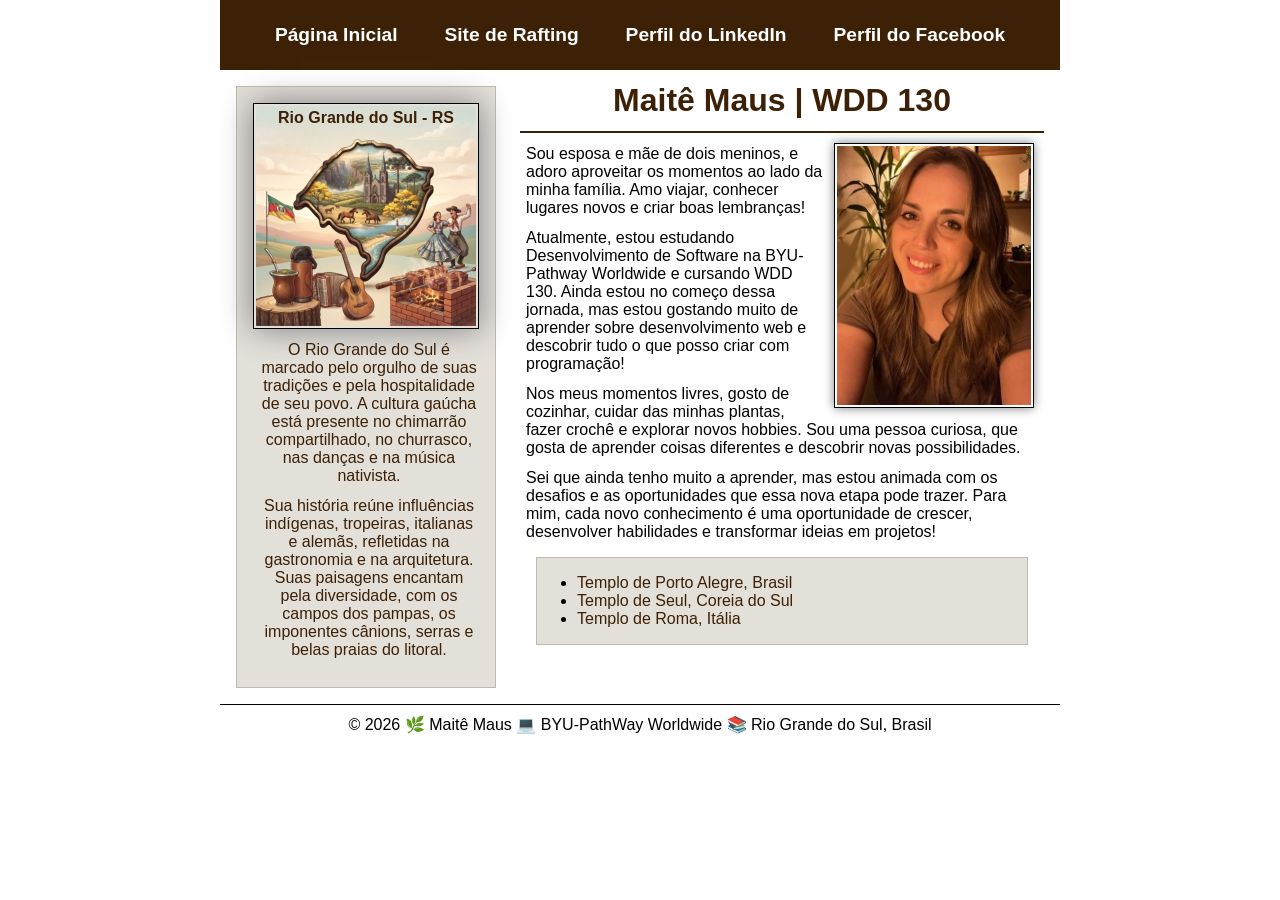
<file: index.html>
<!--Assim que se escreve um comentário!-->
<!DOCTYPE html>
<html lang="pt-br">

<head>
    <meta charset="UTF-8">
    <meta name="viewport" content="width=device-width, initial-scale=1.0">
    <title>WDD 130 | Maitê Maus</title>
    <meta name="description"
      content="Maitê Maus, acadêmica de Desenvolvimento de Software pela BYU Pathway.">
    <meta name="author" content="Maitê Maus">
    <link rel="stylesheet" href="estilos/estilos.css">
</head>

<body>

    <header>
        <nav>
            <a href="#">Página Inicial</a>
            <a href="https://mausmaite.github.io/wdd130/wwr/sobre.html">Site de Rafting</a>
            <a href="https://www.linkedin.com/in/maite-moliveira/">Perfil do LinkedIn</a>
            <a href="https://www.facebook.com/maitemausoliveira/">Perfil do Facebook</a>

        </nav>
    </header>

    <div class="grid">
        <main>
            <h1>Maitê Maus | WDD 130</h1>
            <img src="imagens/perfil.jpg" alt="Foto de Maitê Maus">
            <p class="indentacao">Sou esposa e mãe de dois meninos, e adoro aproveitar os momentos
                ao
                lado da minha família. Amo viajar, conhecer lugares novos e criar boas lembranças!
            </p>
            <p class="indentacao">Atualmente, estou estudando Desenvolvimento de Software na
                BYU-Pathway
                Worldwide e
                cursando WDD 130. Ainda estou no começo dessa jornada, mas estou gostando muito de
                aprender sobre desenvolvimento web e descobrir tudo o que posso criar com
                programação!

            <p class="indentacao">Nos meus momentos livres, gosto de cozinhar, cuidar das minhas
                plantas, fazer
                crochê e explorar novos hobbies. Sou uma pessoa curiosa, que gosta de aprender
                coisas
                diferentes e descobrir novas possibilidades.</p>
            <p class="indentacao">Sei que ainda tenho
                muito a aprender, mas estou animada com os
                desafios e as oportunidades que essa
                nova etapa pode trazer. Para mim, cada novo conhecimento é uma oportunidade de
                crescer,
                desenvolver
                habilidades e transformar ideias em projetos!</p>

            <ul class="caixa indentacao">
                <li><a href="https://www.churchofjesuschrist.org/temples/details/porto-alegre-brazil-temple?lang=por"
                      target="_blank">Templo de Porto Alegre, Brasil</a>
                </li>
                <li><a href="https://www.churchofjesuschrist.org/temples/details/seoul-korea-temple?lang=por"
                      target="_blank">Templo de Seul, Coreia do Sul</a>
                </li>
                <li><a href="https://www.churchofjesuschrist.org/temples/details/rome-italy-temple?lang=por"
                      target="_blank">Templo de Roma, Itália</a>
                </li>
            </ul>
        </main>

        <aside class="caixa">
            <h2>Rio Grande do Sul - RS</h2>
            <img src="semana02/imagens/riograndedosul.png"
              alt="Imagem explicativa do Rio Grande do Sul">
            <p>O Rio Grande do Sul é marcado pelo orgulho de suas tradições e pela hospitalidade de
                seu povo. A cultura gaúcha está presente no chimarrão compartilhado, no churrasco,
                nas
                danças e na música nativista.
            <p>Sua história reúne influências indígenas, tropeiras, italianas e alemãs, refletidas
                na gastronomia e na arquitetura. Suas paisagens encantam pela
                diversidade, com os campos dos pampas, os imponentes cânions, serras e belas praias
                do litoral.</p>
        </aside>
    </div>


    <footer>
        <p>© 2026 🌿 Maitê Maus 💻 BYU-PathWay Worldwide 📚 Rio Grande do Sul, Brasil</p>
    </footer>

</body>

</html>
</file>
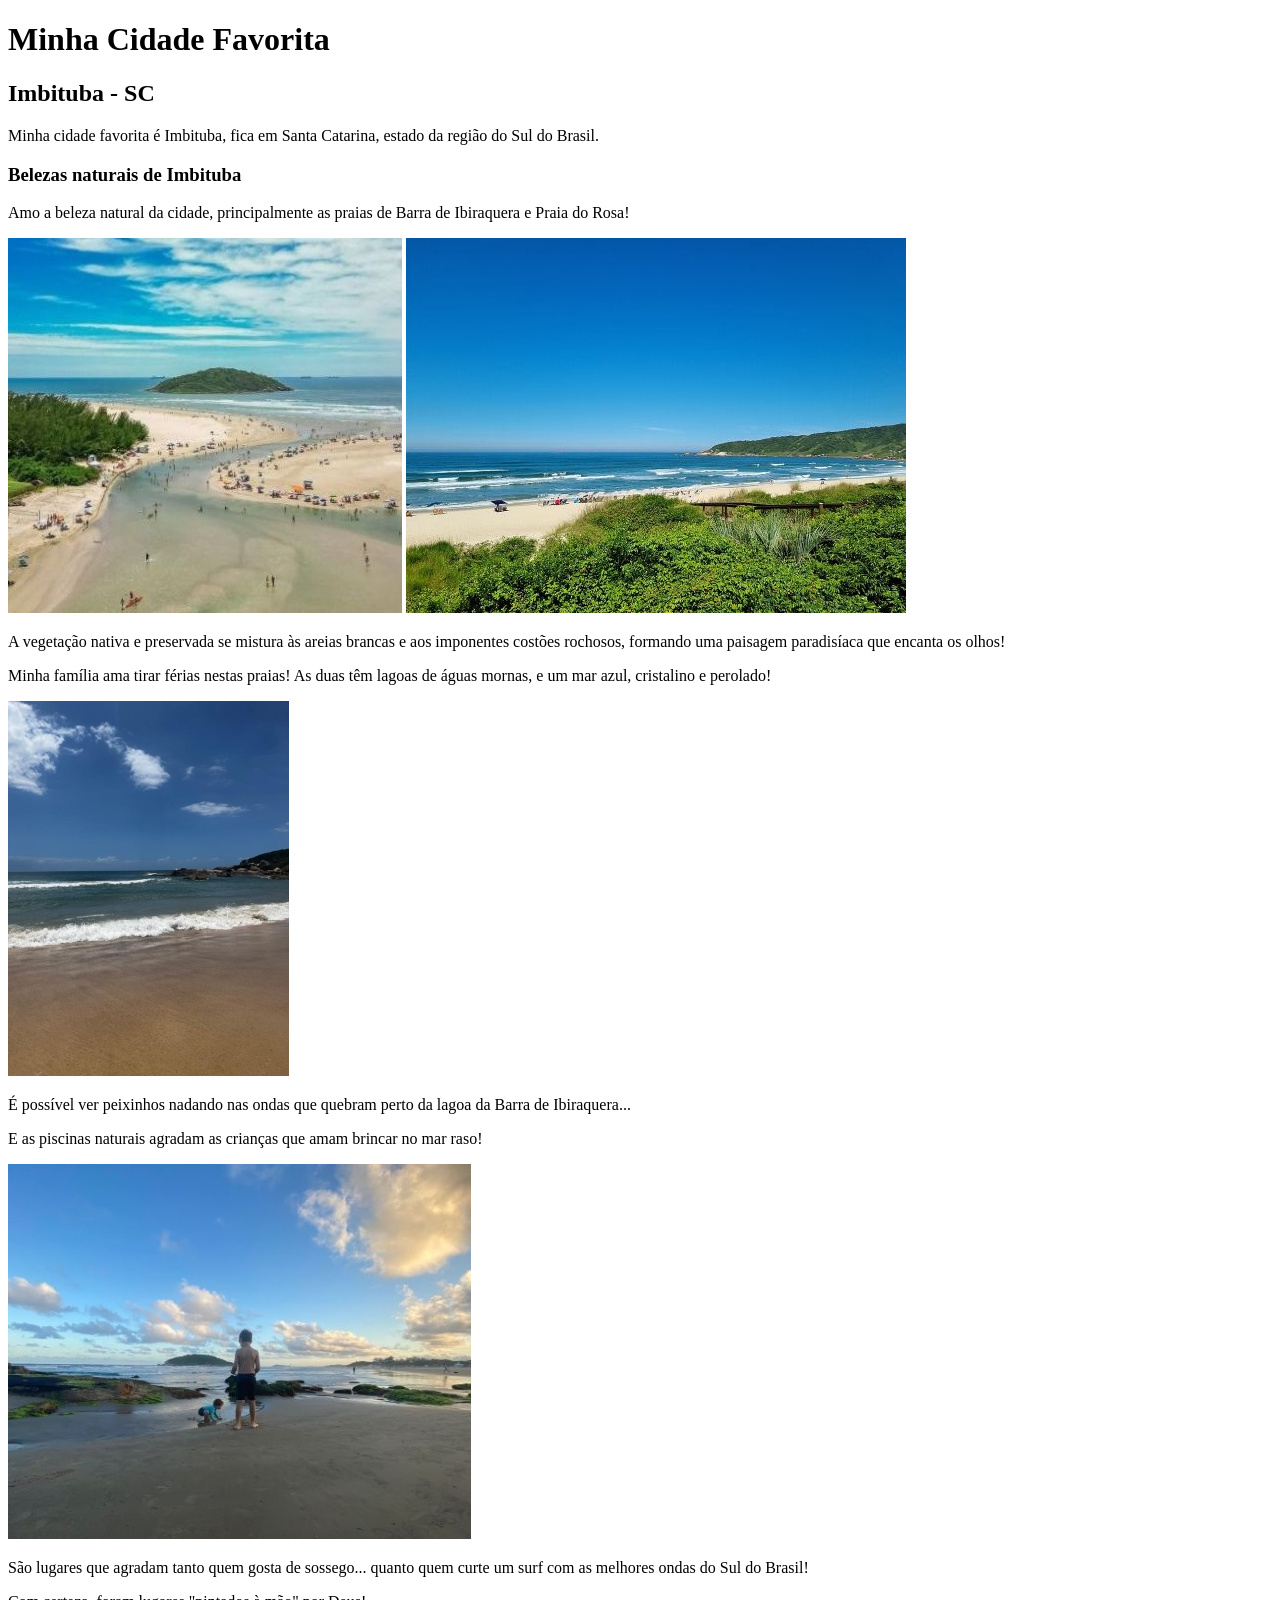
<file: semana01/cidade-favorita.html>
<!DOCTYPE html>
<html lang="pt-br">

<head>
    <meta charset="UTF-8">
    <meta name="viewport" content="width=device-width, initial-scale=1.0">
    <title>Minha Cidade Favorita</title>
</head>

<body>
    <h1>Minha Cidade Favorita</h1>
    <h2>Imbituba - SC</h2>
    <p>Minha cidade favorita é Imbituba, fica em Santa Catarina, estado da região do Sul do Brasil. </p>
    <h3>Belezas naturais de Imbituba</h3>
    <p>Amo a beleza natural da cidade, principalmente as praias de Barra de Ibiraquera e Praia do Rosa!</p>
    <img src="imagens/barra-ibiraquera.jpg" alt="Barra de Ibiraquera">
    <img src="imagens/praia-do-rosa.jpg" alt="Praia do Rosa">
    <p>A vegetação nativa e preservada se mistura às areias brancas e aos imponentes costões rochosos, formando uma paisagem paradisíaca que encanta os olhos!</p>
    <p>Minha família ama tirar férias nestas praias! As duas têm lagoas de águas mornas, e um mar azul, cristalino e perolado!</p>
    <img src="imagens/mar-rosa.jpg" alt="Mar Cristalino na Praia do Rosa">
    <p>É possível ver peixinhos nadando nas ondas que quebram perto da lagoa da Barra de Ibiraquera...</p>
    <p>E as piscinas naturais agradam as crianças que amam brincar no mar raso!</p>
    <img src="imagens/piscinas-naturais.jpg" alt="Crianças brincam nas piscinas naturais">
    <p>São lugares que agradam tanto quem gosta de sossego... quanto quem curte um surf com as melhores ondas do Sul do Brasil!</p>
    <p>Com certeza, foram lugares "pintados à mão" por Deus!</p>
    
</body>

</html>
</file>
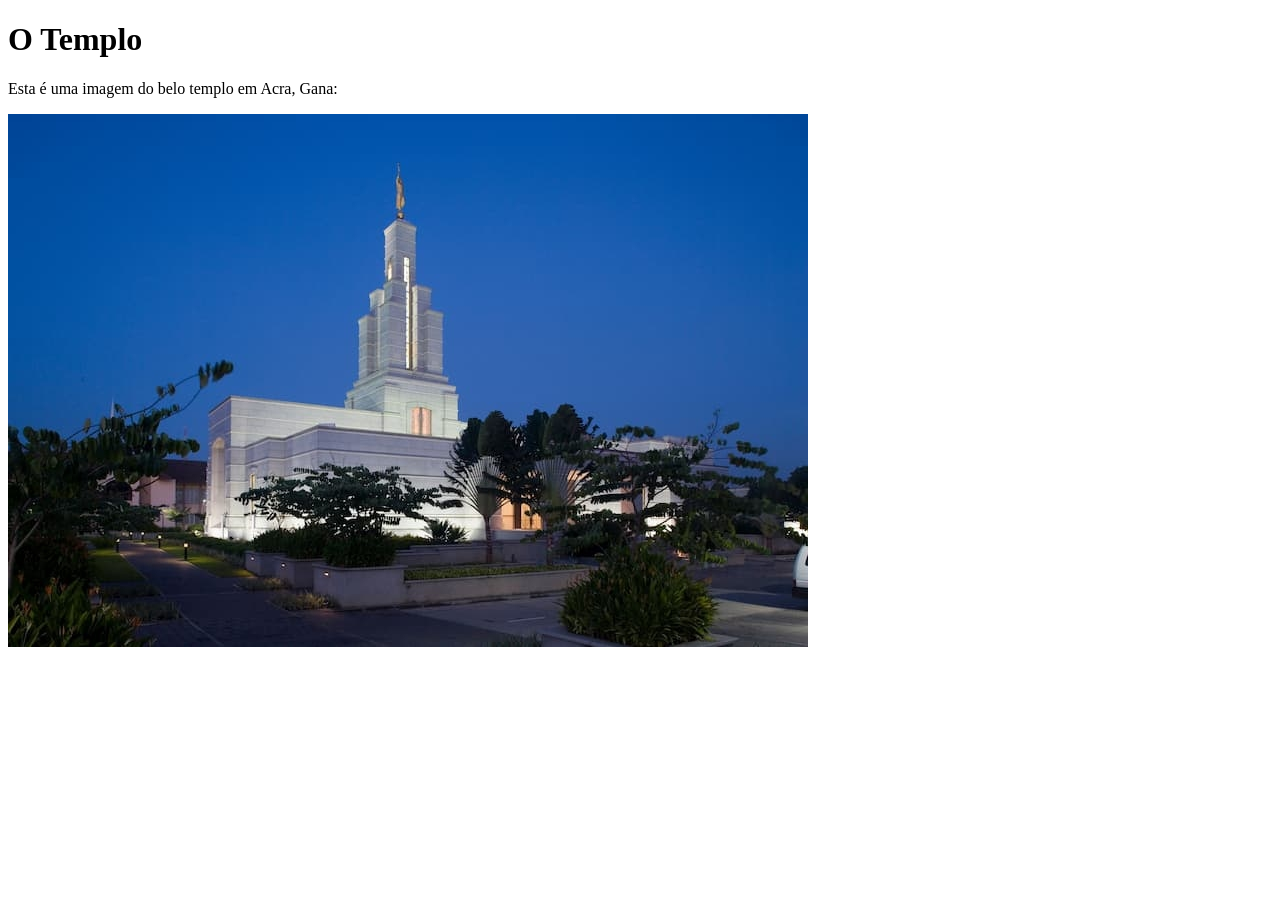
<file: semana01/imagens.html>
<!DOCTYPE html>
<html lang="pt-br">

<head>
    <meta charset="UTF-8">
    <meta name="viewport" content="width=device-width, initial-scale=1.0">
    <title>Imagem do Templo</title>
</head>

<body>
    <h1>O Templo</h1>
    <p>Esta é uma imagem do belo templo em Acra, Gana:</p>
    <img src="imagens/templo-pequeno.jpg" alt="O Templo de Acra, Gana">

</body>

</html>
</file>
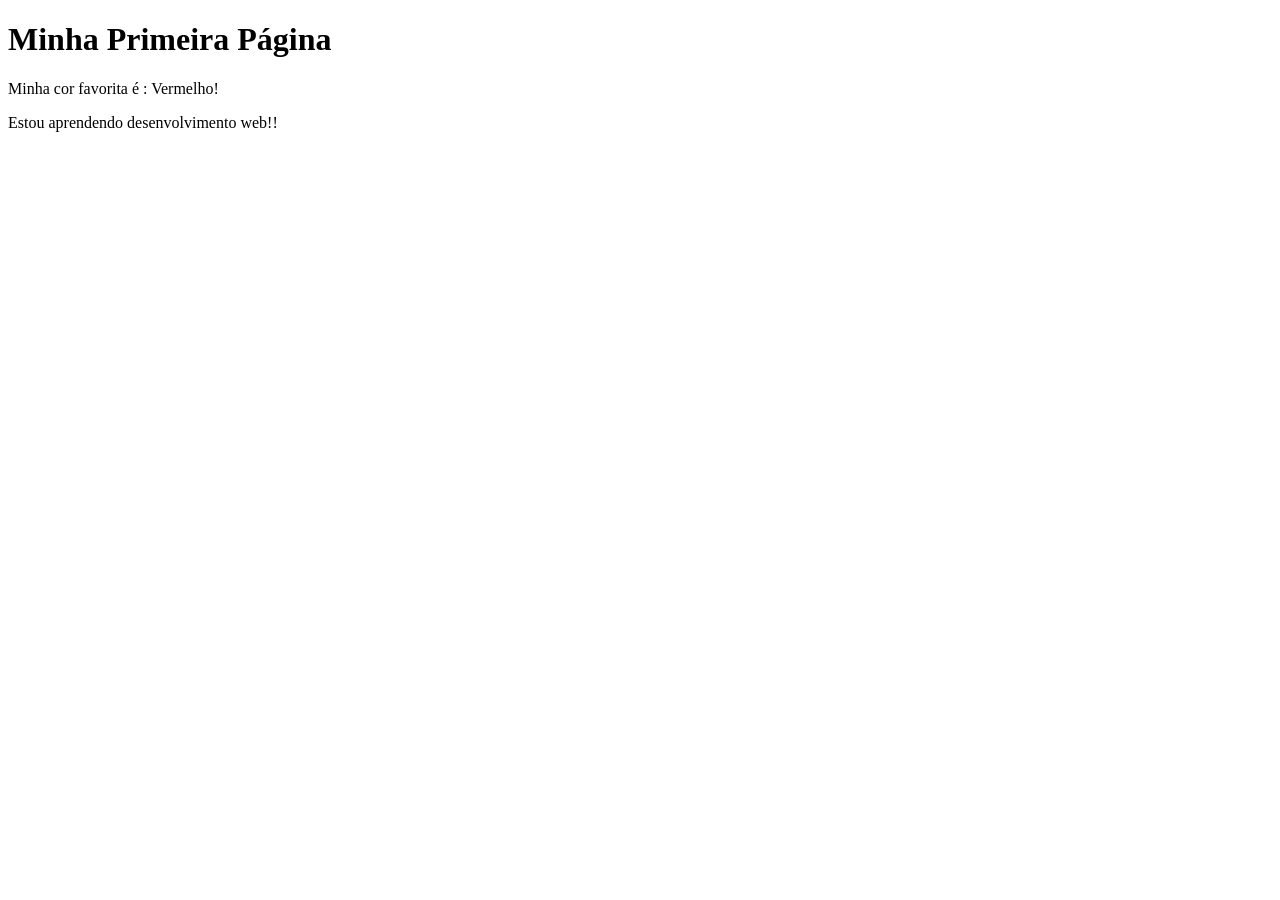
<file: semana01/primeira-pagina.html>
<!DOCTYPE html>
<html lang="pt-br">

<head>
    <meta charset="UTF-8">
    <meta name="viewport" content="width=device-width, initial-scale=1.0">
    <title>Minha Primeira Página</title>
</head>

<body>
    <h1>Minha Primeira Página</h1>
    <p>Minha cor favorita é : Vermelho! </p>
    <p>Estou aprendendo desenvolvimento web!!</p>
</body>

</html>
</file>
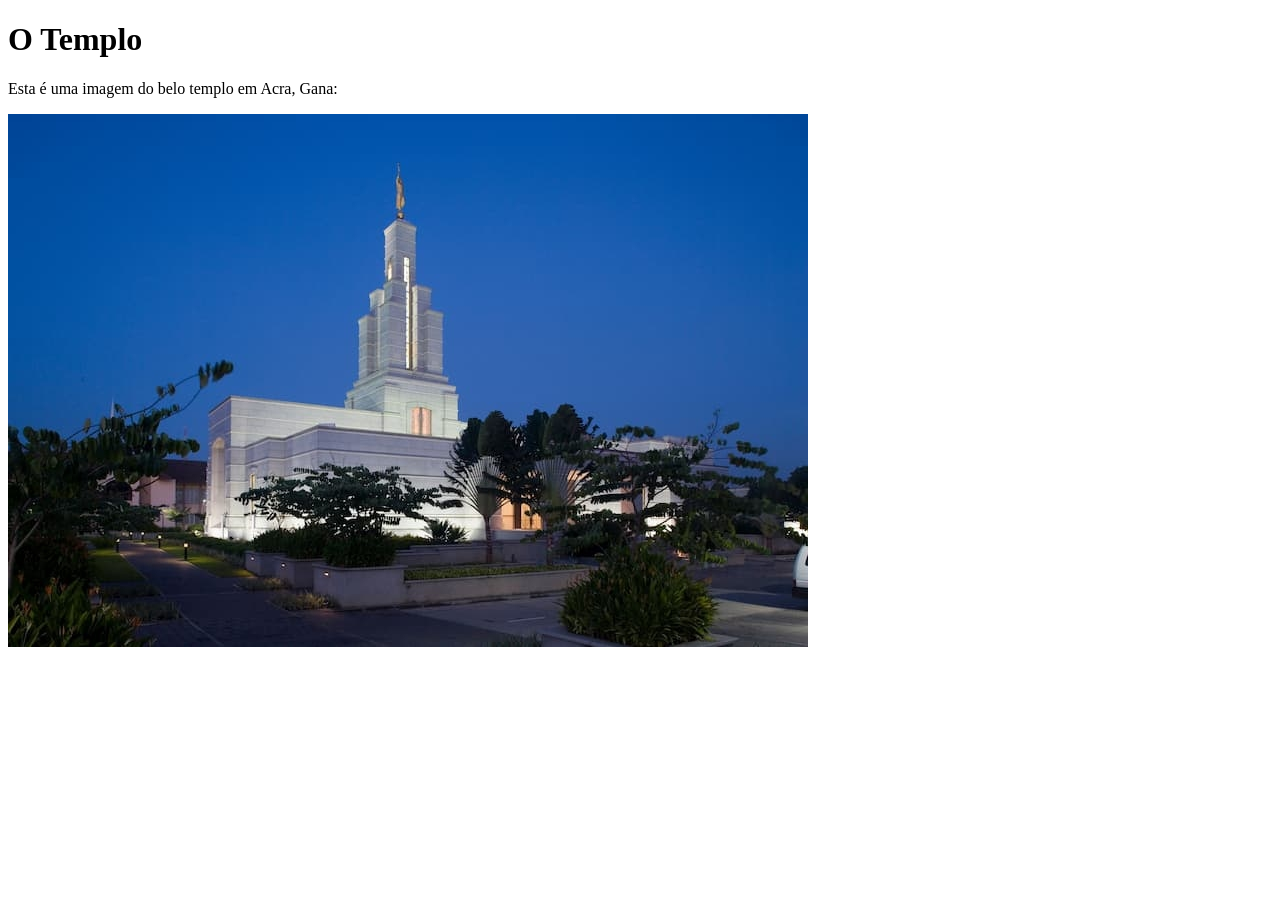
<file: semana01/solucao-imagens.html>
<!DOCTYPE html>
<html lang="pt-br">
<head>
    <meta charset="UTF-8">
    <meta name="viewport" content="width=device-width, initial-scale=1.0">
    <title>Imagem do Templo</title>
</head>
<body>
    <h1>O Templo</h1>
    <p>Esta é uma imagem do belo templo em Acra, Gana:</p>
    <img src="imagens/templo-pequeno.jpg" alt="Templo de Acra, Gana">

</body>
</html>
</file>
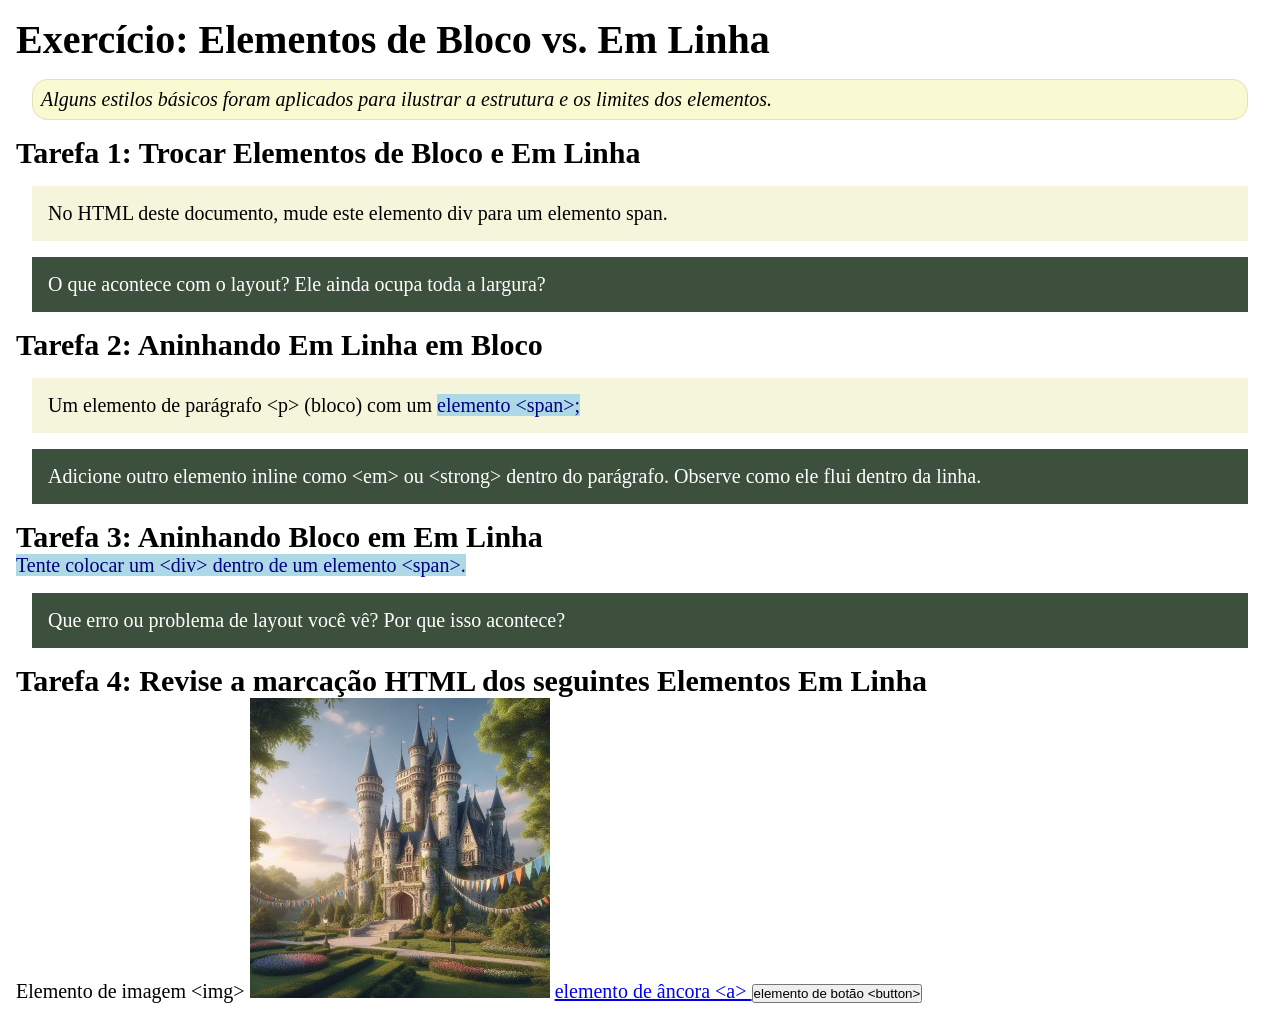
<file: semana02/bloco-vs-inline.html>
<!DOCTYPE html>
<html lang="pt-br">

<head>
    <meta charset="UTF-8">
    <meta name="viewport" content="width=device-width, initial-scale=1.0">
    <title>Exercício: Elementos de Bloco vs. Inline</title>
    <link rel="stylesheet" href="estilos/bloco-vs-inline.css">
</head>

<body>
    <main>
        <h1>Exercício: Elementos de Bloco vs. Em Linha</h1>
        <p class="note">Alguns estilos básicos foram aplicados para ilustrar a estrutura e os limites dos elementos.</p>

        <h2>Tarefa 1: Trocar Elementos de Bloco e Em Linha</h2>
        <div>No HTML deste documento, mude este elemento div para um elemento span.</div>

        <p class="question">O que acontece com o layout? Ele ainda ocupa toda a largura?</p>

        <h2>Tarefa 2: Aninhando Em Linha em Bloco</h2>
        <p>Um elemento de parágrafo &lt;p&gt; (bloco) com um <span>elemento &lt;span&gt;;</span></p>
        <p class="question">Adicione outro elemento inline como &lt;em&gt; ou &lt;strong&gt; dentro do parágrafo.
            Observe como ele flui dentro da linha.</p>

        <h2>Tarefa 3: Aninhando Bloco em Em Linha</h2>
        <span>Tente colocar um &lt;div&gt; dentro de um elemento &lt;span&gt;.</span>
        <p class="question">Que erro ou problema de layout você vê? Por que isso acontece?</p>


        <h2>Tarefa 4: Revise a marcação HTML dos seguintes Elementos Em Linha</h2>
        Elemento de imagem &lt;img&gt;
        <img src="imagens/castelo.webp" alt="imagem (imagens estão em linha)" width="300" height="300">
        <a href="https://churchofjesuschrist.org">elemento de âncora &lt;a&gt; </a>
        <button type="button">elemento de botão &lt;button&gt;</button>
    </main>
</body>

</html>
</file>
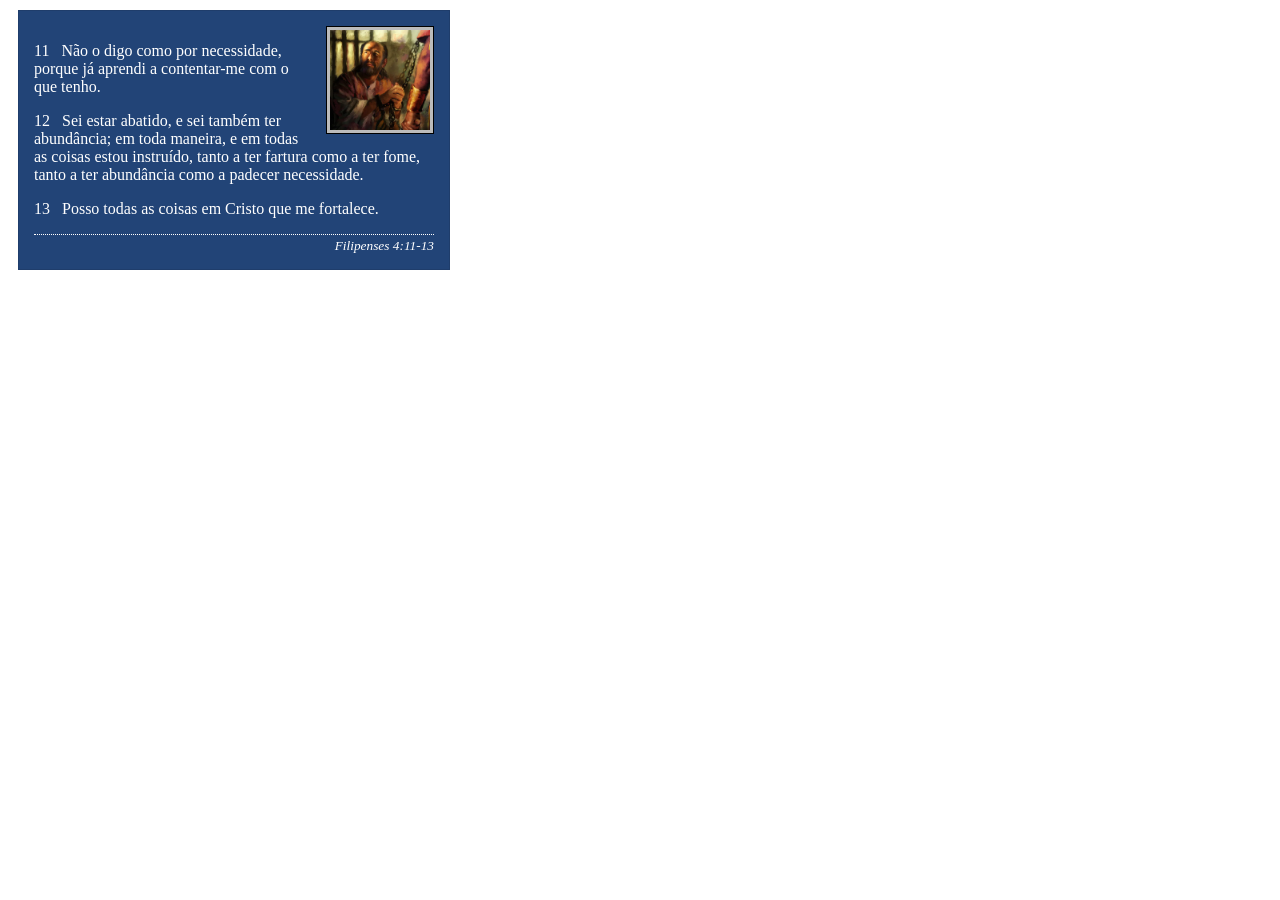
<file: semana02/box-model-solucao.html>
<!DOCTYPE html>
<html lang="pt-br">

<head>
    <meta charset="UTF-8">
    <meta name="viewport" content="width=device-width, initial-scale=1.0">
    <title>Atividade de Box Model</title>
    <link rel="stylesheet" href="estilos/box-model-solucao.css">
</head>

<body>
    <main>
        <div class="callout">
            <img src="imagens/apostolo-paulo-preso.webp" alt="Apóstolo Paulo - Preso em Roma" width="200" height="200">
            <blockquote>
                <p>11 &nbsp; Não o digo como por necessidade, porque já aprendi a contentar-me com o que tenho.</p>
                <p>12 &nbsp; Sei estar abatido, e sei também ter abundância; em toda maneira, e em todas as coisas estou
                    instruído, tanto a ter fartura como a ter fome, tanto a ter abundância como a padecer necessidade.
                </p>
                <p>13 &nbsp; Posso todas as coisas em Cristo que me fortalece.</p>
            </blockquote>
            <cite>Filipenses 4:11-13</cite>
        </div>
    </main>
</body>

</html>
</file>
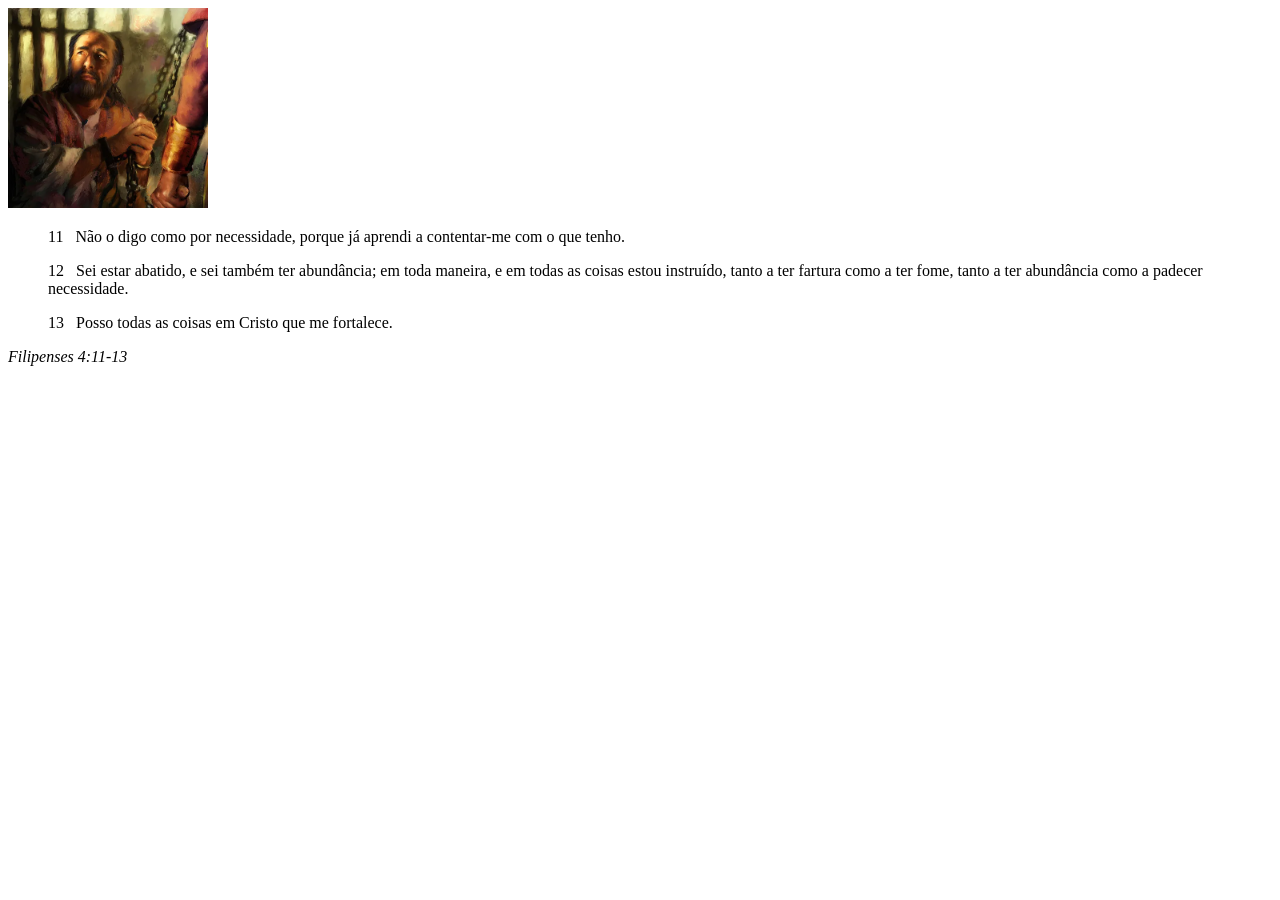
<file: semana02/box-model.html>
<!DOCTYPE html>
<html lang="pt-br">
<head>
    <meta charset="UTF-8">
    <meta name="viewport" content="width=device-width, initial-scale=1.0">
    <title>Atividade de Box Model</title>
</head>
<body>
    <main>
        <div class="callout">
            <img src="imagens/apostolo-paulo-preso.webp" alt="Apóstolo Paulo - Preso em Roma" width="200" height="200">
            <blockquote>
                <p>11 &nbsp; Não o digo como por necessidade, porque já aprendi a contentar-me com o que tenho.</p>
                <p>12 &nbsp; Sei estar abatido, e sei também ter abundância; em toda maneira, e em todas as coisas estou instruído, tanto a ter fartura como a ter fome, tanto a ter abundância como a padecer necessidade.</p>
                <p>13 &nbsp; Posso todas as coisas em Cristo que me fortalece.</p>
            </blockquote>
            <cite>Filipenses 4:11-13</cite>
        </div>
    </main>
</body>
</html>
</file>
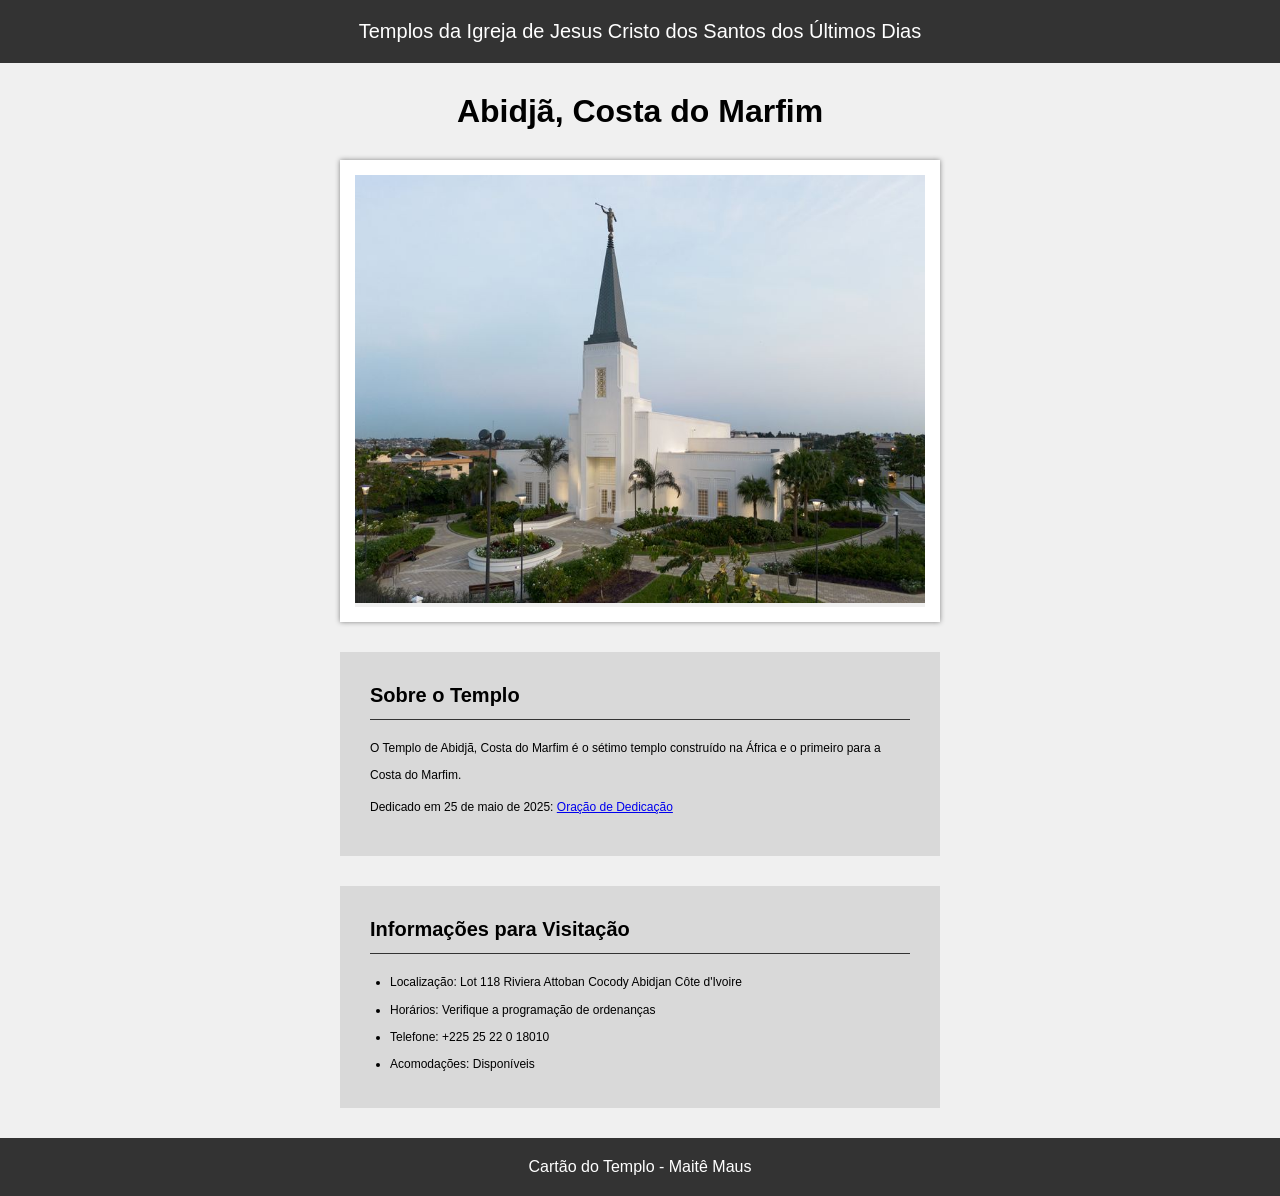
<file: semana02/templo.html>
<!DOCTYPE html>
<html lang="pt-br">

<head>
    <meta charset="UTF-8">
    <meta name="viewport" content="width=device-width, initial-scale=1.0">
    <title>Cartão do Templo - Abidjã, Costa do Marfim</title>
    <link rel="stylesheet" href="estilos/templo.css">
</head>

<body>
    <header>
        <p>Templos da Igreja de Jesus Cristo dos Santos dos Últimos Dias</p>
    </header>
    <main>
        <h1>Abidjã, Costa do Marfim</h1>
        <picture>
            <img src="imagens/abidja-costa-do-marfim.jpeg" alt="Templo de Abidjã, Costa do Marfim">
        </picture>
        <section>
            <h2>Sobre o Templo</h2>
            <p>O Templo de Abidjã, Costa do Marfim é o sétimo templo construído na África e o
                primeiro para a Costa do Marfim.</p>
            <p>Dedicado em 25 de maio de 2025: <a
                  href="https://www.churchofjesuschrist.org/temples/dedicatory-prayer/abidjan-ivory-coast-temple/2025-05-25?lang=eng"
                  target="_blank" rel="noopener noreferrer">Oração de Dedicação</a></p>
        </section>
        <section>
            <h2>Informações para Visitação</h2>
            <ul>
                <li>Localização: Lot 118 Riviera Attoban Cocody Abidjan Côte d'Ivoire</li>
                <li>Horários: Verifique a programação de ordenanças</li>
                <li>Telefone: +225 25 22 0 18010</li>
                <li>Acomodações: Disponíveis</li>
            </ul>
        </section>
    </main>
    <footer>
        <p>Cartão do Templo - Maitê Maus</p>
    </footer>
</body>

</html>
</file>
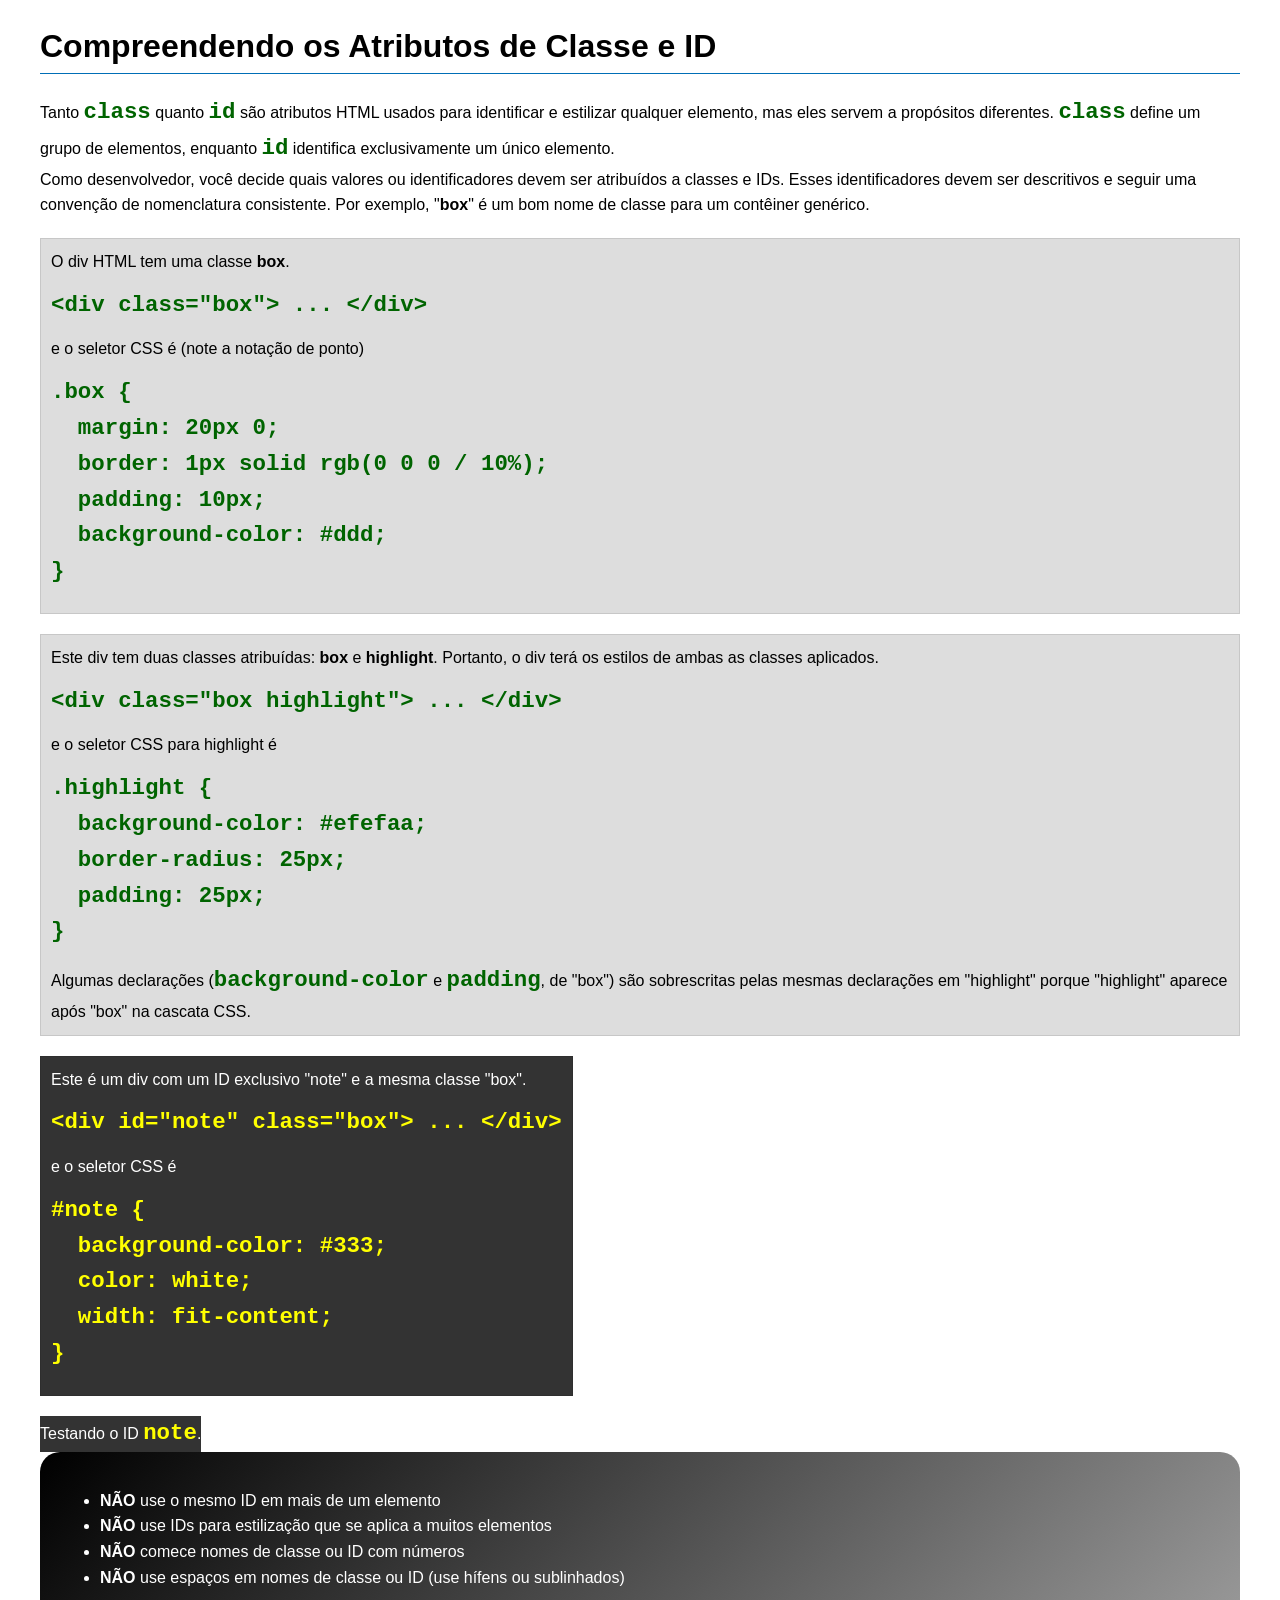
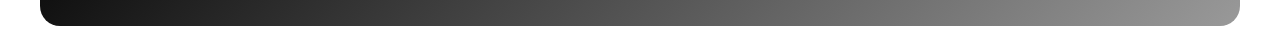
<file: semana03/classe-e-id.html>
<!DOCTYPE html>
<html lang="pt-br">

<head>
    <meta charset="UTF-8">
    <meta name="viewport" content="width=device-width, initial-scale=1.0">
    <title>Atributos de Classe vs ID</title>
    <link rel="stylesheet" href="estilos/classe-e-id.css">
</head>

<body>
    <h1>Compreendendo os Atributos de Classe e ID</h1>
    <p>Tanto <code>class</code> quanto <code>id</code> são atributos HTML usados para identificar e
        estilizar qualquer
        elemento, mas eles servem a propósitos diferentes. <code>class</code> define um grupo de
        elementos, enquanto
        <code>id</code> identifica exclusivamente um único elemento.
    </p>
    <p>Como desenvolvedor, você decide quais valores ou identificadores devem ser atribuídos a
        classes e IDs. Esses
        identificadores devem ser descritivos e seguir uma convenção de nomenclatura consistente.
        Por exemplo,
        "<strong>box</strong>" é um bom nome de classe para um contêiner genérico.</p>
    <div class="box">
        <p>O div HTML tem uma classe <strong>box</strong>.</p>
        <pre><code class="html">&lt;div class="box"&gt; ... &lt;/div&gt;</code></pre>
        e o seletor CSS é (note a notação de ponto)
        <pre><code class="css">.box {
  margin: 20px 0;
  border: 1px solid rgb(0 0 0 / 10%);
  padding: 10px;
  background-color: #ddd; 
}</code></pre>
    </div>

    <div class="box">
        <p>Este div tem duas classes atribuídas: <strong>box</strong> e <strong>highlight</strong>.
            Portanto, o div terá
            os estilos de ambas as classes aplicados.</p>
        <pre><code class="html">&lt;div class="box highlight"&gt; ... &lt;/div&gt;</code></pre>
        e o seletor CSS para highlight é
        <pre><code class="css">.highlight {
  background-color: #efefaa;
  border-radius: 25px;
  padding: 25px;
}</code></pre>
        <p>Algumas declarações (<code>background-color</code> e <code>padding</code>, de "box") são
            sobrescritas pelas
            mesmas declarações em "highlight" porque "highlight" aparece após "box" na cascata CSS.
        </p>
    </div>

    <div id="note" class="box">
        <p>Este é um div com um ID exclusivo "note" e a mesma classe "box".</p>
        <pre><code class="html">&lt;div id="note" class="box"&gt; ... &lt;/div&gt;</code></pre>
        e o seletor CSS é
        <pre><code class="css">#note {
  background-color: #333;
  color: white;
  width: fit-content;
}</code></pre>
    </div>

    <div id="note">
        <p>Testando o ID <code>note</code>.</p>
    </div>

    <section id="melhor-pratica">
        <ul>
            <li><strong>NÃO</strong> use o mesmo ID em mais de um elemento</li>
            <li><strong>NÃO</strong> use IDs para estilização que se aplica a muitos elementos</li>
            <li><strong>NÃO</strong> comece nomes de classe ou ID com números</li>
            <li><strong>NÃO</strong> use espaços em nomes de classe ou ID (use hífens ou
                sublinhados)</li>
        </ul>
    </section>

    <br>

</body>

</html>
</file>
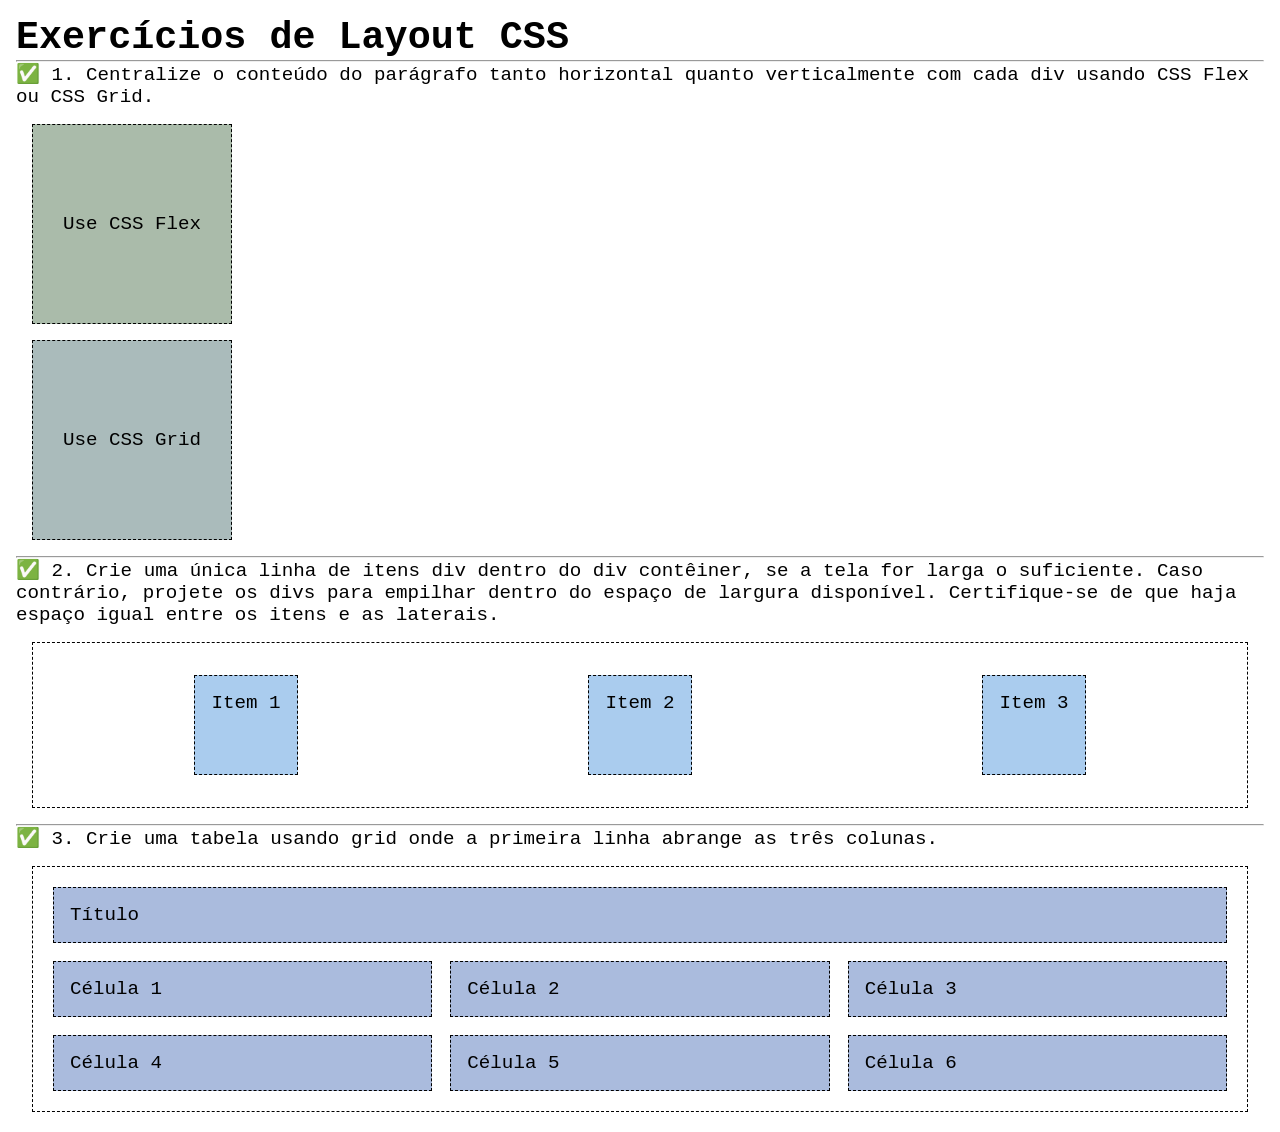
<file: semana04/exercicios-layout.html>
<!DOCTYPE html>
<html lang="pt-br">

<head>
    <meta charset="UTF-8">
    <meta name="viewport" content="width=device-width, initial-scale=1.0">
    <title>Exercícios de Layout CSS</title>
    <link rel="stylesheet" href="estilos/exercicios-layout.css">
</head>

<body>
    <main>
        <h1>Exercícios de Layout CSS</h1>
        <hr>
        <p>✅ 1. Centralize o conteúdo do parágrafo tanto horizontal quanto verticalmente com cada div usando CSS Flex ou
            CSS Grid.
        </p>
        <div class="one flex">
            <p>Use CSS Flex</p>
        </div>
        <div class="one grid">
            <p>Use CSS Grid</p>
        </div>
        <hr>
        <p>✅ 2. Crie uma única linha de itens div dentro do div contêiner, se a tela for larga o suficiente. Caso
            contrário, projete os
            divs para empilhar dentro do espaço de largura disponível. Certifique-se de que haja espaço igual entre os
            itens e as laterais.</p>
        <div class="container2">
            <div class="dois">
                <p>Item 1</p>
            </div>
            <div class="dois">
                <p>Item 2</p>
            </div>
            <div class="dois">
                <p>Item 3</p>
            </div>
        </div>
        <hr>
        <p>✅ 3. Crie uma tabela usando grid onde a primeira linha abrange as três colunas. </p>
        <div class="container3">
            <div class="tres colunas-3">
                <p>Título</p>
            </div>
            <div class="tres">
                <p>Célula 1</p>
            </div>
            <div class="tres">
                <p>Célula 2</p>
            </div>
            <div class="tres">
                <p>Célula 3</p>
            </div>
            <div class="tres">
                <p>Célula 4</p>
            </div>
            <div class="tres">
                <p>Célula 5</p>
            </div>
            <div class="tres">
                <p>Célula 6</p>
            </div>

        </div>
    </main>
</body>

</html>
</file>
<file: estilos/estilos.css>
* {
    font-family: 'Trebuchet MS', 'Lucida Sans Unicode', 'Lucida Grande', 'Lucida Sans', Arial, sans-serif;
}

/*Resetar CSS do projeto */

* {
    margin: 0;
    padding: 0;
    box-sizing: border-box;
}

nav {
    background-color: rgb(60, 33, 6);
    padding: 1rem;
    display: flex;
    justify-content: space-evenly;
    align-items: center;
}

nav a {
    color: white;
    padding: 8px;
    display: block;
    text-decoration: none;
    font-size: 1.2rem;
    font-weight: 700;
}

img {
    width: 150px;
    height: auto;
    border: 1px solid black;
    padding: 2px;
    box-shadow: 0 0 30px gray;
}

p {
    padding: 0px;
}

main {
    grid-column: 2/3;
    margin: 0;
    min-width: 0;
    padding: 0 1rem;
}

main h1 {
    color: rgb(60, 33, 6);
    text-align: center;
    padding: 12px 1rem;
    border-bottom: 2px solid rgb(60, 33, 6);
}

main p {
    text-align: left;
    margin: 12px 0 12px 6px;
}

main img {
    width: 200px;
    height: auto;
    border: 1px solid black;
    padding: 2px;
    box-shadow: 0 0 10px gray;
    margin: 10px;
    float: right;
}

aside {
    width: 100%;
    grid-column: 1 / 2;
    grid-row: 1 / 2;
    text-align: center;
    color: rgb(60, 33, 6);
    min-width: 0;
    position: relative;
}

aside img {
    width: 100%;
    height: auto;
    display: block;
    margin: 0 auto;
}

aside h2 {
    color: rgb(60, 33, 6);
    position: absolute;
    font-size: 1rem;
    left: 50%;
    transform: translateX(-50%);
    width: 100%;
    top: 22px;
}

aside p {
    margin: 12px 0 12px 6px;
}

footer {
    margin-top: 20px;
    border-top: 1px solid rgb(0 0 0);
    text-align: center;
    padding: 10px;
}

ul.caixa {
    padding-left: 40px;
}

ul li a {
    text-decoration: none;
    color: rgb(60, 33, 6);
}

/* Seletor de Classe */

.caixa {
    border: 1px solid rgba(58, 34, 10, 0.2);
    padding: 1rem;
    margin: 1rem;
    background-color: rgb(227, 223, 217);
}

header,
footer,
.grid {
    max-width: 840px;
    margin: 0 auto;
}

.grid {
    display: grid;
    grid-template-columns: 260px 1fr;
    gap: 1.5rem;
    align-items: start;
}
</file>
<file: semana02/estilos/bloco-vs-inline.css>
* {
    margin: 0;
    padding: 0;
}

body {
    font-size: 20px;
    margin: 1rem;
}

p,
div {
    background-color: beige;
    margin: 1rem;
    padding: 1rem;
}

span {
    color: navy;
    background-color: lightblue;
}

code {
    margin: 0;
    padding: 0;
    color: green;
    font-size: 1.2rem;
}

.note {
    font-style: italic;
    background-color: lightgoldenrodyellow;
    border-radius: 1rem;
    border: 1px solid rgb(0 0 0 / 10%);
    margin: 1rem;
    padding: .5rem;
}

.question {
    background-color: #3d503d;
    color: #fff;
}
</file>
<file: semana02/estilos/box-model-solucao.css>
.callout {
    max-width: 400px;
    margin: 10px;
    border: 1px solid rgba(0, 0, 0, .1);
    padding: 15px;
    background-color: #247;
    color: #fff;
}

.callout img {
    float: right;
    margin: 0 0 10px 15px;
    border: 1px solid #000;
    padding: 3px;
    background-color: #bbb;
    width: 100px;
    height: auto;

}

blockquote {
    margin: 0;
}

cite {
    display: block;
    border-top: 1px dotted #fff;
    padding-top: 3px;
    text-align: right;
    font-size: smaller;
}
</file>
<file: semana02/estilos/templo.css>
* {
    margin: 0;
    padding: 0;
}

body {
    font-family: Arial, Helvetica, sans-serif;
    background-color: rgb(240, 240, 240);
}

header,
footer {
    background-color: #333;
    color: #fff;
    text-align: center;
    padding: 20px;
}

header {
    font-size: 20px;
}

main {
    margin: 0 auto;
    width: 600px;
}

h1 {
    text-align: center;
    margin: 30px 0;
}

picture {
    display: block;
    margin-bottom: 30px;
    border: 15px solid white;
    box-shadow: 0 0 5px gray;
}

img {
    width: 570px;
    height: auto;
}

section {
    background-color: #d9d9d9;
    margin: 0 0 30px 0;
    padding: 30px;
    line-height: 1.7rem;
}

section p {
    margin-bottom: 5px;
    font-size: 12px;
}

section h2 {
    margin-bottom: 15px;
    border-bottom: 1px solid #333;
    padding-bottom: 10px;
    font-size: 20px;
}

section ul {
    margin-left: 20px;
    font-size: 12px;
}
</file>
<file: semana03/estilos/classe-e-id.css>
body {
    font-family: Arial, sans-serif;
    line-height: 1.6;
    margin: 0;
    padding: 0 40px;
}

h1 {
    border-bottom: 1px solid rgb(0 110 182);
    padding-bottom: 0;
}



p {
    margin: 0;
}

code {
    color: darkgreen;
    font-weight: 700;
    font-size: 1.4rem;
}

/* Class exemplos - podem ser reutilizados */

.box {
    margin: 20px 0;
    border: 1px solid rgb(0 0 0 / 10%);
    padding: 10px;
    background-color: #ddd; /* essa é a abreviação para #dddddd */
}

.highlight {
    background-color: #efefaa;
    border-radius: 25px;
    padding: 25px;
}

/* ID exemplos - devem ser únicos */

#note {
    background-color: #333;
    color: white;
    width: fit-content;
}

#note code {
    color: yellow;
}

#melhor-pratica {
    background: linear-gradient(135deg, #000 0%, #999 100%);
    color: white;
    border-radius: 20px;
    padding: 20px
}
</file>
<file: semana04/estilos/exercicios-layout.css>
* {
    margin: 0;
    padding: 0;
    box-sizing: border-box;
}

body {
    margin: 1rem;
    font-family: monospace;
    font-size: 1.2rem;
}

div {
    margin: 1rem;
    border: 1px dashed;
    padding: 1rem;
}

.one {
    width: 200px;
    height: 200px;
}


.flex {
    background-color: #aba;
    display: flex;
    justify-content: center;
    align-items: center;
   
}

.grid {
    background-color: #abb;
    display: grid;
    place-items: center;
    
}

.container2 {
    display: flex;
    flex-wrap: wrap;
    justify-content: space-around;

    /* display: grid;
    grid-template-columns: repeat(auto-fit, minmax(150px,1fr));
    justify-items: center;
    gap: 20px; */

}

.dois {
    background-color: #ace;
    height: 100px;
}

.container3 {
    display: grid;
    grid-template-columns: repeat(3, 1fr); 
    gap: 10px
    
}

.colunas-3 {
    grid-column: 1 / 4;

}

.tres {
    margin: .25rem;
    background-color: #abd;
}
</file>
